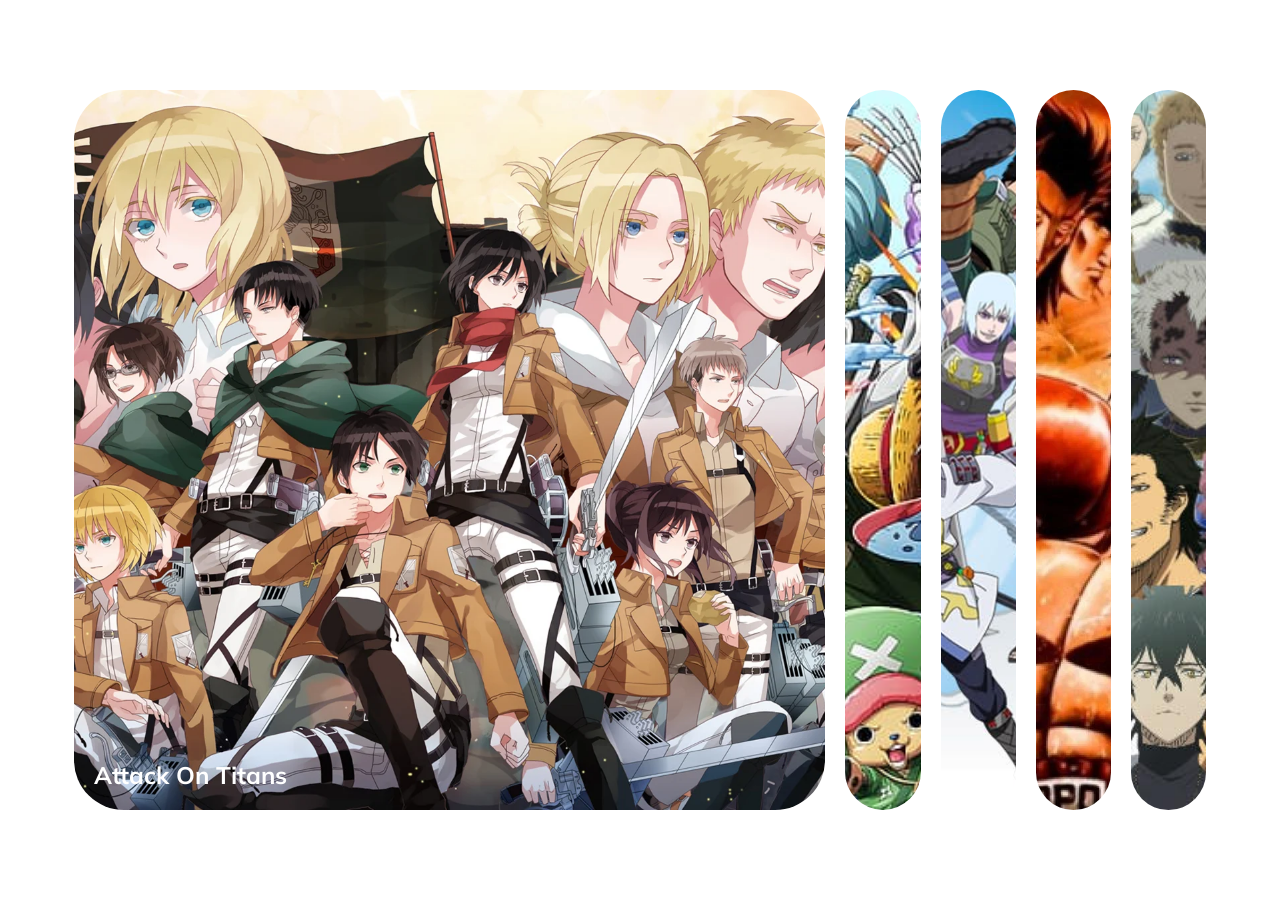
<file: 01 Expanding Cards/index.html>
<!DOCTYPE html>
<html lang="en">

<head>
    <meta charset="UTF-8">
    <meta http-equiv="X-UA-Compatible" content="IE=edge">
    <meta name="viewport" content="width=device-width, initial-scale=1.0">
    <link rel="stylesheet" href="style.css">
    <title>Expanding Cards</title>
</head>

<body>
    <div class="container">
        <div class="panel active" style="background-image: url('images/aot.webp');">
            <h3>Attack On Titans</h3>
        </div>
        <div class="panel" style="background-image: url('images/one\ piece.jpg');">
            <h3>One Piece</h3>
        </div>
        <div class="panel" style="background-image: url('images/naruto.jpg');">
            <h3>Naruto</h3>
        </div>
        <div class="panel" style="background-image: url('images/ippo.webp');">
            <h3>Hajime No Ippo</h3>
        </div>
        <div class="panel" style="background-image: url('images/black\ clover.jpg');">
            <h3>Black Clover</h3>
        </div>
    </div>

    <script src="script.js"></script>
</body>

</html>
</file>
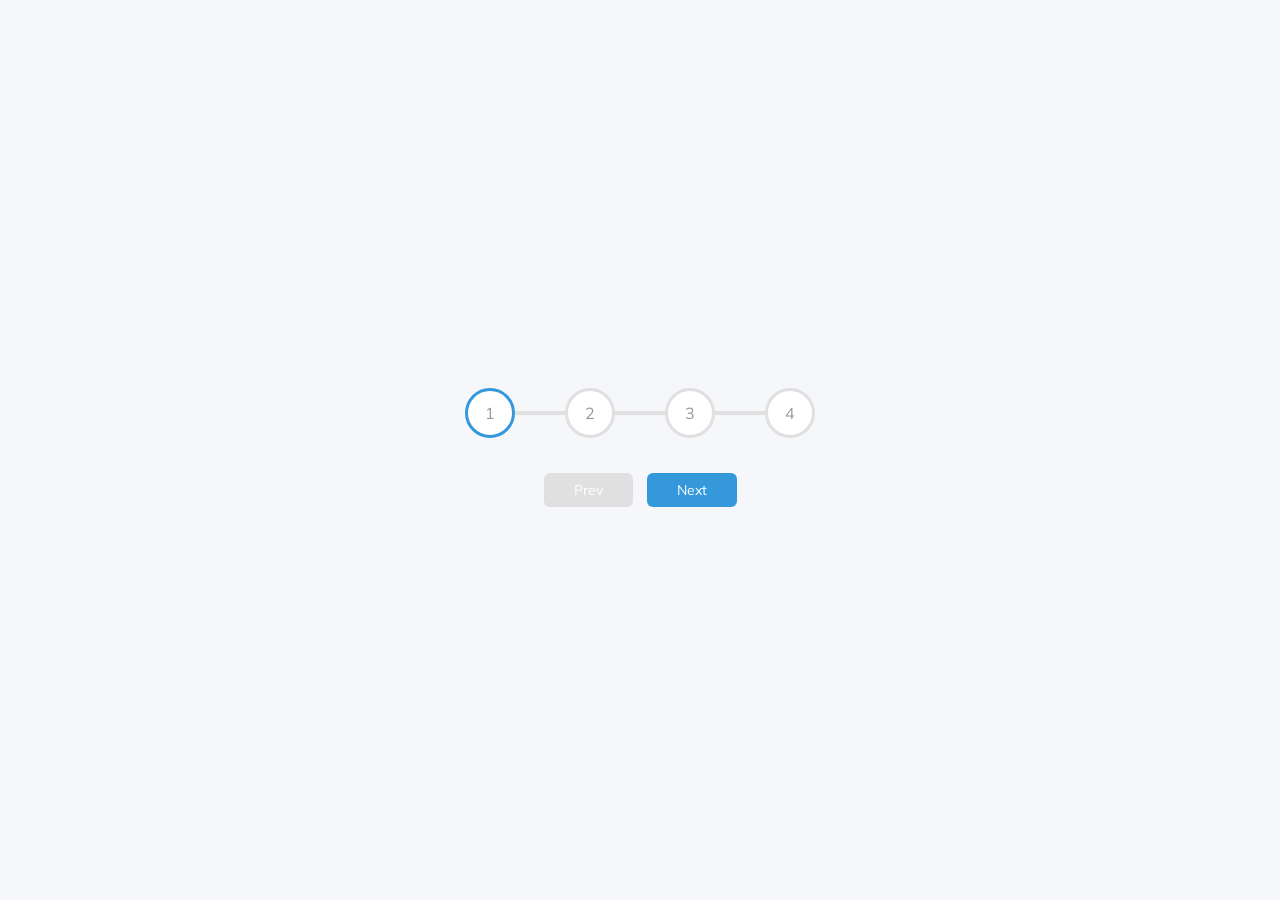
<file: 02 Progress Steps/index.html>
<!DOCTYPE html>
<html lang="en">

<head>
    <meta charset="UTF-8">
    <meta http-equiv="X-UA-Compatible" content="IE=edge">
    <meta name="viewport" content="width=device-width, initial-scale=1.0">
    <link rel="stylesheet" href="style.css">
    <title>Progress Steps</title>
</head>

<body>
    <div class="container">
        <div class="progress-container">
            <div class="progress" id="progress"></div>
            <div class="circle active">1</div>
            <div class="circle ">2</div>
            <div class="circle ">3</div>
            <div class="circle ">4</div>
        </div>
        <button class="btn" id="prev" disabled>Prev</button>
        <button class="btn" id="next">Next</button>
    </div>

    <script src="script.js"></script>
</body>

</html>
</file>
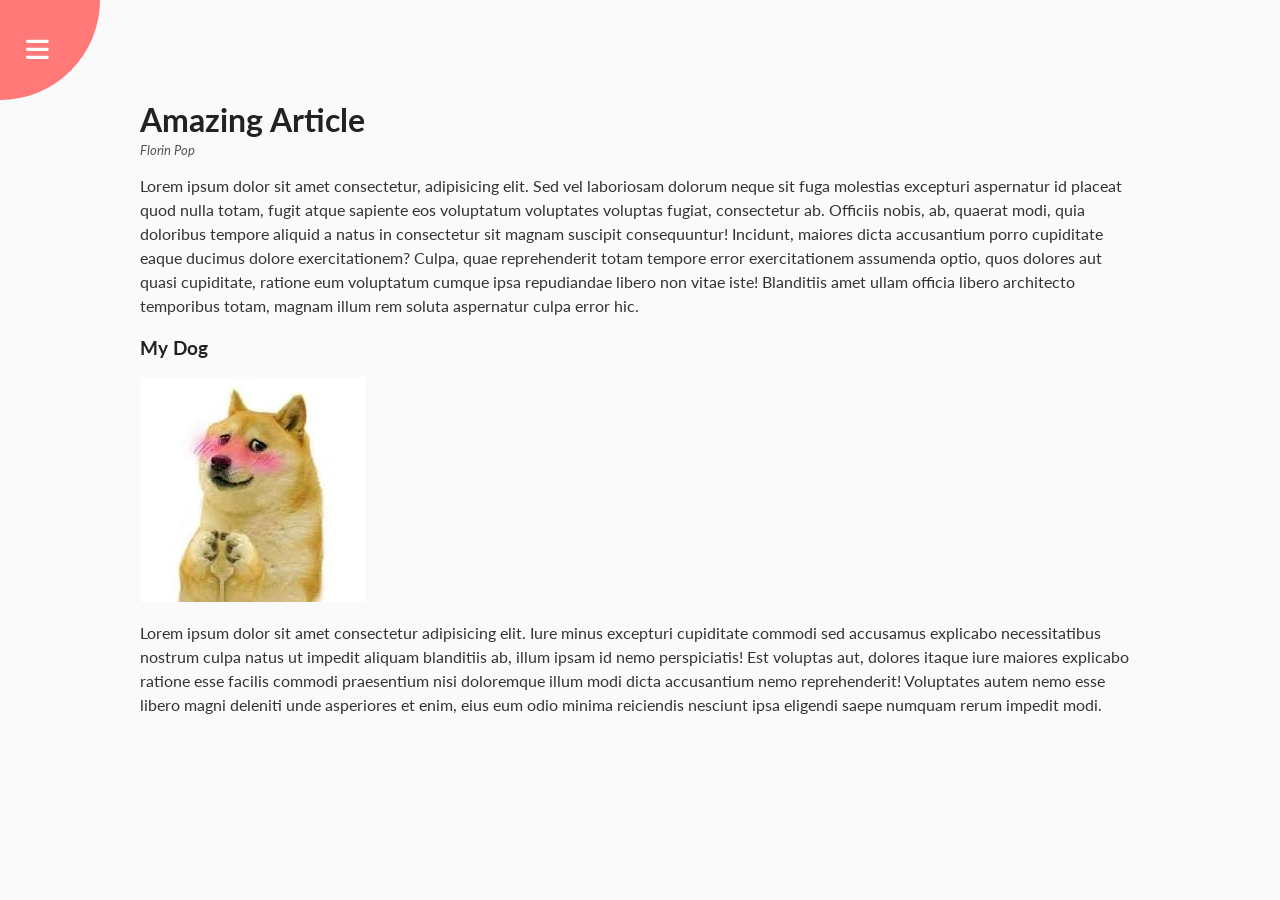
<file: 03 Rotating Navigation/index.html>
<!DOCTYPE html>
<html lang="en">

<head>
    <meta charset="UTF-8">
    <meta http-equiv="X-UA-Compatible" content="IE=edge">
    <meta name="viewport" content="width=device-width, initial-scale=1.0">
    <link rel="stylesheet" href="style.css">
    <link rel="stylesheet" href="https://cdnjs.cloudflare.com/ajax/libs/font-awesome/6.1.1/css/all.min.css"
        integrity="sha512-KfkfwYDsLkIlwQp6LFnl8zNdLGxu9YAA1QvwINks4PhcElQSvqcyVLLD9aMhXd13uQjoXtEKNosOWaZqXgel0g=="
        crossorigin="anonymous" referrerpolicy="no-referrer" />
    <title>Rotating Navigation</title>
</head>

<body>
    <div class="container">
        <div class="circle-container">
            <div class="circle">
                <button id="close">
                    <i class="fas fa-times"></i>
                </button>
                <button id="open">
                    <i class="fas fa-bars"></i>
                </button>
            </div>
        </div>

        <div class="content">
            <h1>Amazing Article</h1>
            <small>Florin Pop</small>
            <p>Lorem ipsum dolor sit amet consectetur, adipisicing elit. Sed vel laboriosam dolorum neque sit fuga
                molestias excepturi aspernatur id placeat quod nulla totam, fugit atque sapiente eos voluptatum
                voluptates voluptas fugiat, consectetur ab. Officiis nobis, ab, quaerat modi, quia doloribus tempore
                aliquid a natus in consectetur sit magnam suscipit consequuntur! Incidunt, maiores dicta accusantium
                porro cupiditate eaque ducimus dolore exercitationem? Culpa, quae reprehenderit totam tempore error
                exercitationem assumenda optio, quos dolores aut quasi cupiditate, ratione eum voluptatum cumque ipsa
                repudiandae libero non vitae iste! Blanditiis amet ullam officia libero architecto temporibus totam,
                magnam illum rem soluta aspernatur culpa error hic.</p>
            <h3>My Dog</h3>
            <img src="dog.jfif" alt="doggy">
            <p>Lorem ipsum dolor sit amet consectetur adipisicing elit. Iure minus excepturi cupiditate commodi sed
                accusamus explicabo necessitatibus nostrum culpa natus ut impedit aliquam blanditiis ab, illum ipsam id
                nemo perspiciatis! Est voluptas aut, dolores itaque iure maiores explicabo ratione esse facilis commodi
                praesentium nisi doloremque illum modi dicta accusantium nemo reprehenderit! Voluptates autem nemo esse
                libero magni deleniti unde asperiores et enim, eius eum odio minima reiciendis nesciunt ipsa eligendi
                saepe numquam rerum impedit modi.</p>
        </div>
    </div>

    <nav>
        <ul>
            <li><i class="fas fa-home"></i>Home</li>
            <li><i class="fas fa-user-alt"></i>About</li>
            <li><i class="fas fa-envelope"></i>Contact</li>
        </ul>
    </nav>

    <script src="script.js"></script>
</body>

</html>
</file>
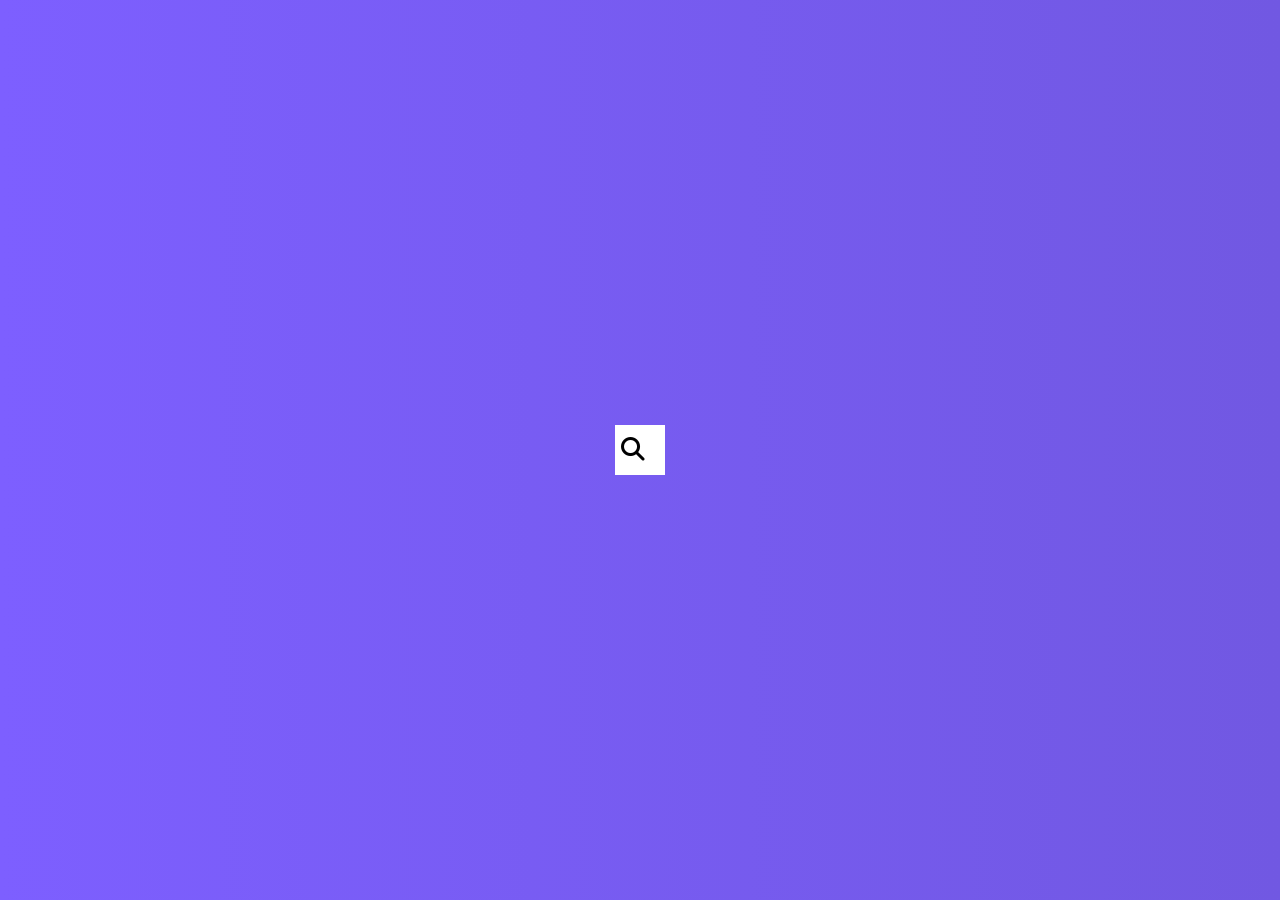
<file: 04 Hidden Search Widget/index.html>
<!DOCTYPE html>
<html lang="en">

<head>
    <meta charset="UTF-8">
    <meta http-equiv="X-UA-Compatible" content="IE=edge">
    <meta name="viewport" content="width=device-width, initial-scale=1.0">
    <link rel="stylesheet" href="style.css">
    <link rel="stylesheet" href="https://cdnjs.cloudflare.com/ajax/libs/font-awesome/6.1.1/css/all.min.css"
        integrity="sha512-KfkfwYDsLkIlwQp6LFnl8zNdLGxu9YAA1QvwINks4PhcElQSvqcyVLLD9aMhXd13uQjoXtEKNosOWaZqXgel0g=="
        crossorigin="anonymous" referrerpolicy="no-referrer" />
    <title>Hidden Search</title>
</head>

<body>
    <div class="search">
        <input type="text" class="input" placeholder="Search...">
        <button class="btn">
            <i class="fas fa-search"></i>
        </button>
    </div>

    <script src="script.js"></script>
</body>

</html>
</file>
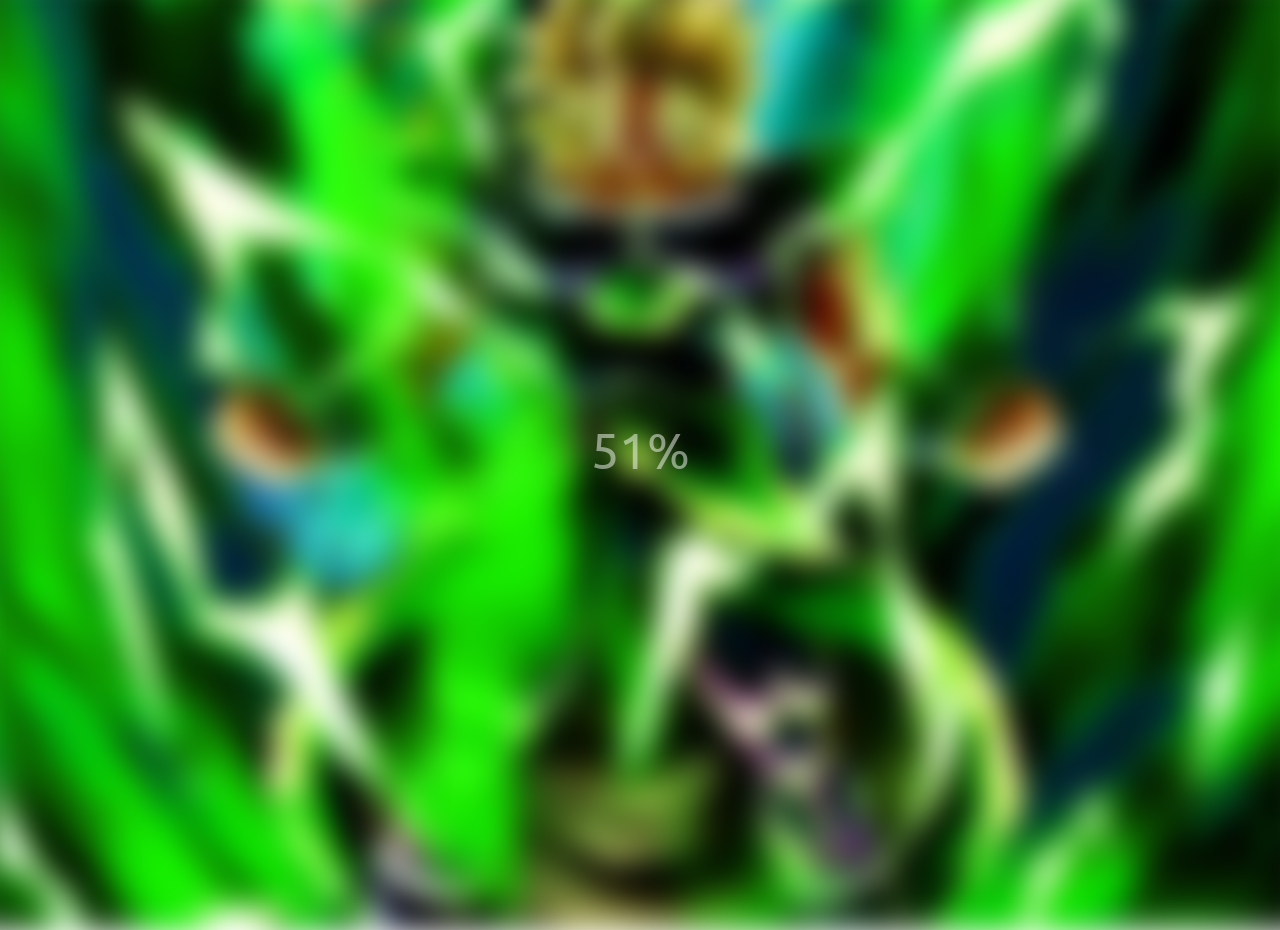
<file: 05 Blurry Loading/index.html>
<!DOCTYPE html>
<html lang="en">

<head>
    <meta charset="UTF-8">
    <meta http-equiv="X-UA-Compatible" content="IE=edge">
    <meta name="viewport" content="width=device-width, initial-scale=1.0">
    <link rel="stylesheet" href="style.css">
    <title>Blurry Loading</title>
</head>

<body>
    <section class="bg"></section>
    <div class="loading-text">0%</div>
    <script src="script.js"></script>
</body>

</html>
</file>
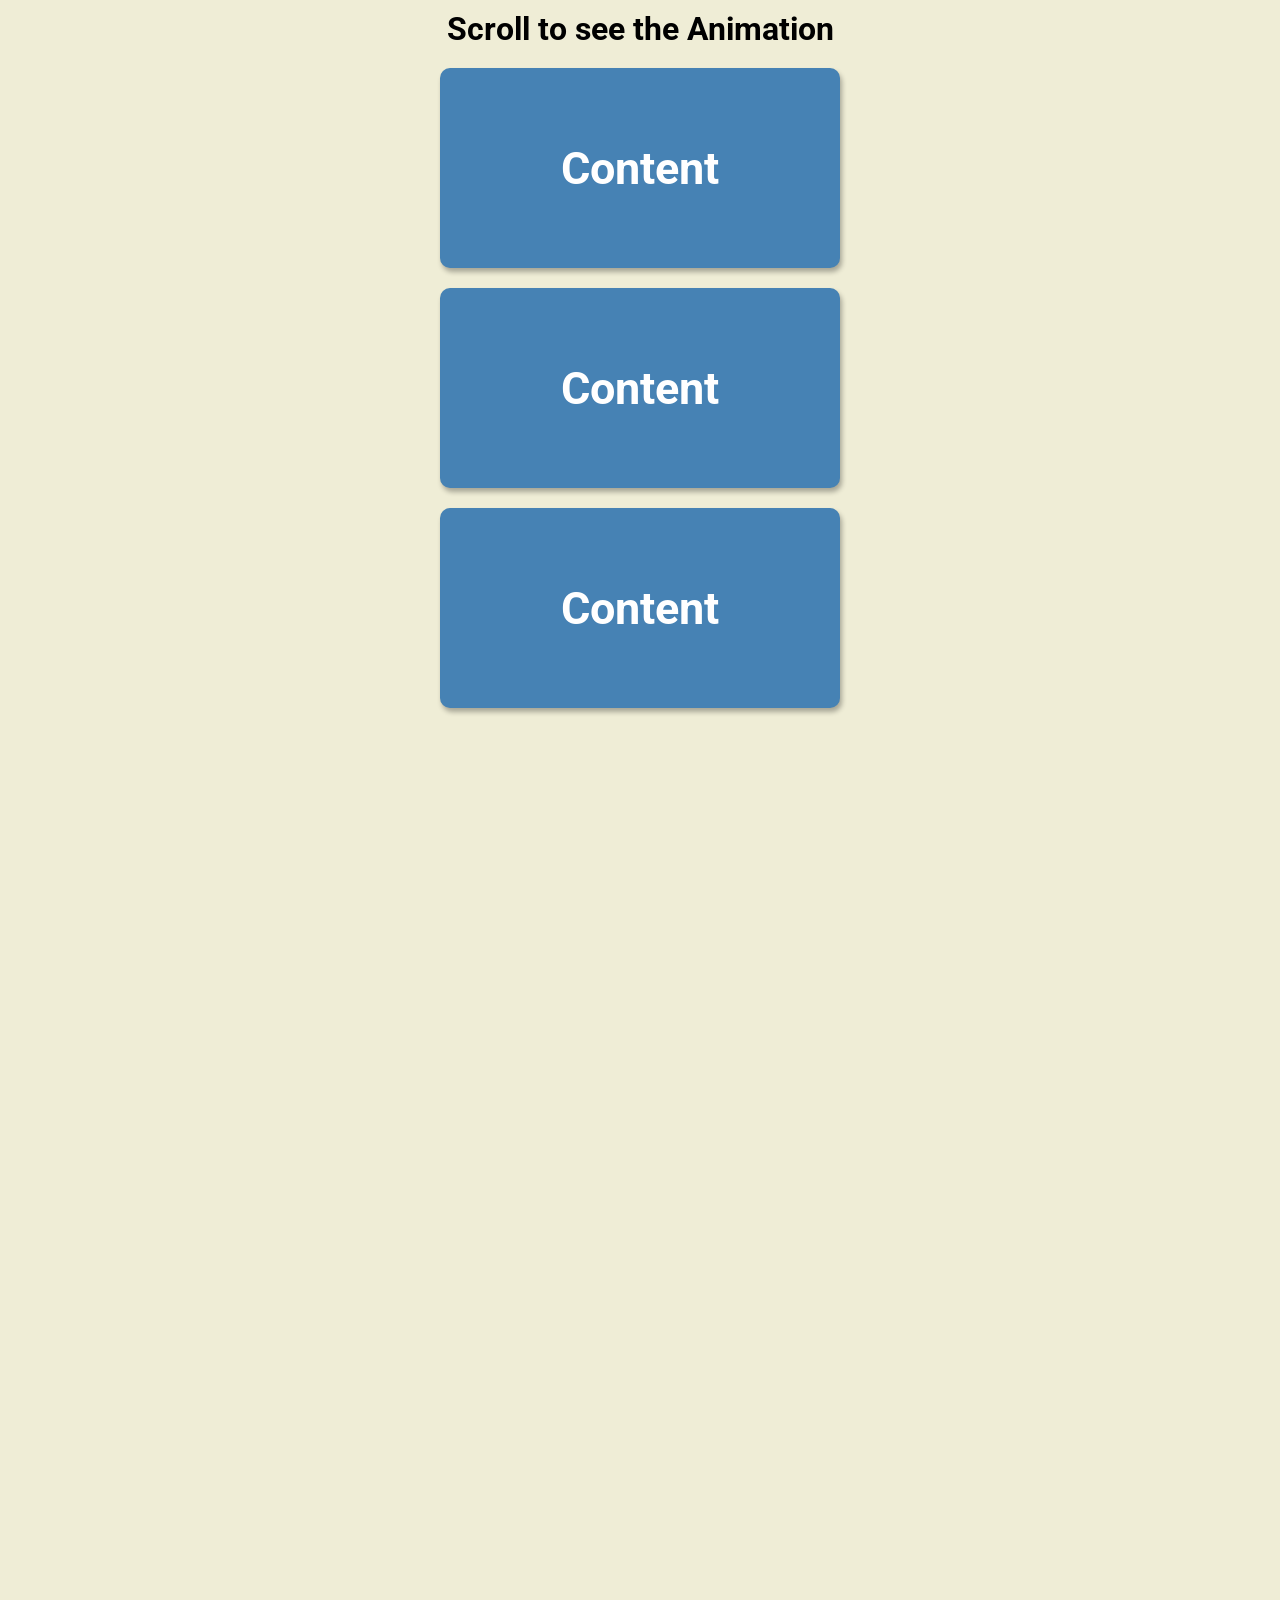
<file: 06 Scroll Animation/index.html>
<!DOCTYPE html>
<html lang="en">

<head>
    <meta charset="UTF-8">
    <meta http-equiv="X-UA-Compatible" content="IE=edge">
    <meta name="viewport" content="width=device-width, initial-scale=1.0">
    <link rel="stylesheet" href="style.css">
    <title>Scroll Animation</title>
</head>

<body>
    <h1>Scroll to see the Animation</h1>
    <div class="box">
        <h2>Content</h2>
    </div>
    <div class="box">
        <h2>Content</h2>
    </div>
    <div class="box">
        <h2>Content</h2>
    </div>
    <div class="box">
        <h2>Content</h2>
    </div>
    <div class="box">
        <h2>Content</h2>
    </div>
    <div class="box">
        <h2>Content</h2>
    </div>
    <div class="box">
        <h2>Content</h2>
    </div>
    <div class="box">
        <h2>Content</h2>
    </div>
    <div class="box">
        <h2>Content</h2>
    </div>
    <div class="box">
        <h2>Content</h2>
    </div>
    <div class="box">
        <h2>Content</h2>
    </div>
    <div class="box">
        <h2>Content</h2>
    </div>

    <script src="script.js"></script>
</body>

</html>
</file>
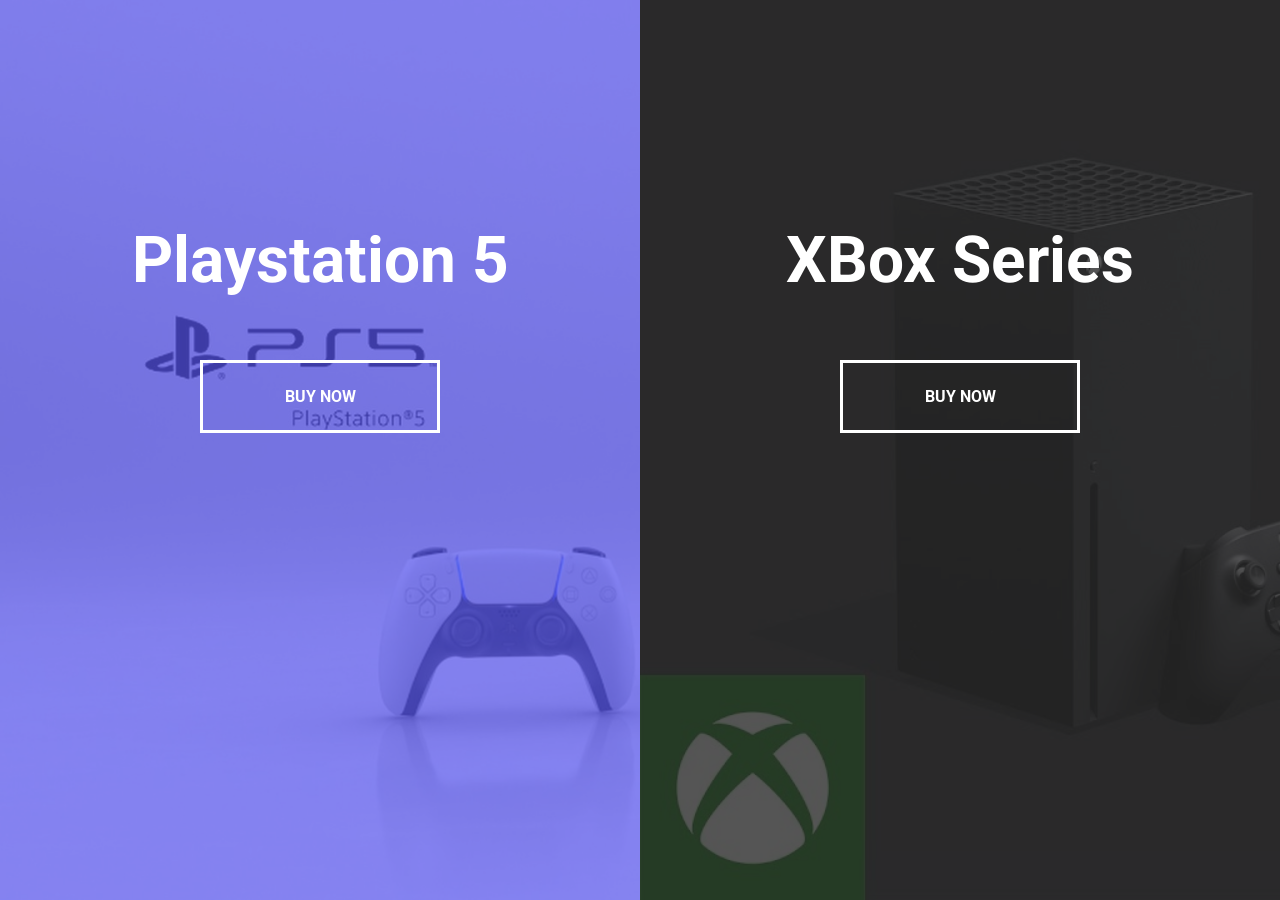
<file: 07 Split Landing Page/index.html>
<!DOCTYPE html>
<html lang="en">

<head>
    <meta charset="UTF-8">
    <meta http-equiv="X-UA-Compatible" content="IE=edge">
    <meta name="viewport" content="width=device-width, initial-scale=1.0">
    <link rel="stylesheet" href="style.css">
    <title>Split Landing Page</title>
</head>

<body>
    <div class="container">
        <div class="split left">
            <h1>Playstation 5</h1>
            <a href="#" class="btn">Buy Now</a>
        </div>
        <div class="split right">
            <h1>XBox Series</h1>
            <a href="#" class="btn">Buy Now</a>
        </div>
    </div>

    <script src="script.js"></script>
</body>

</html>
</file>
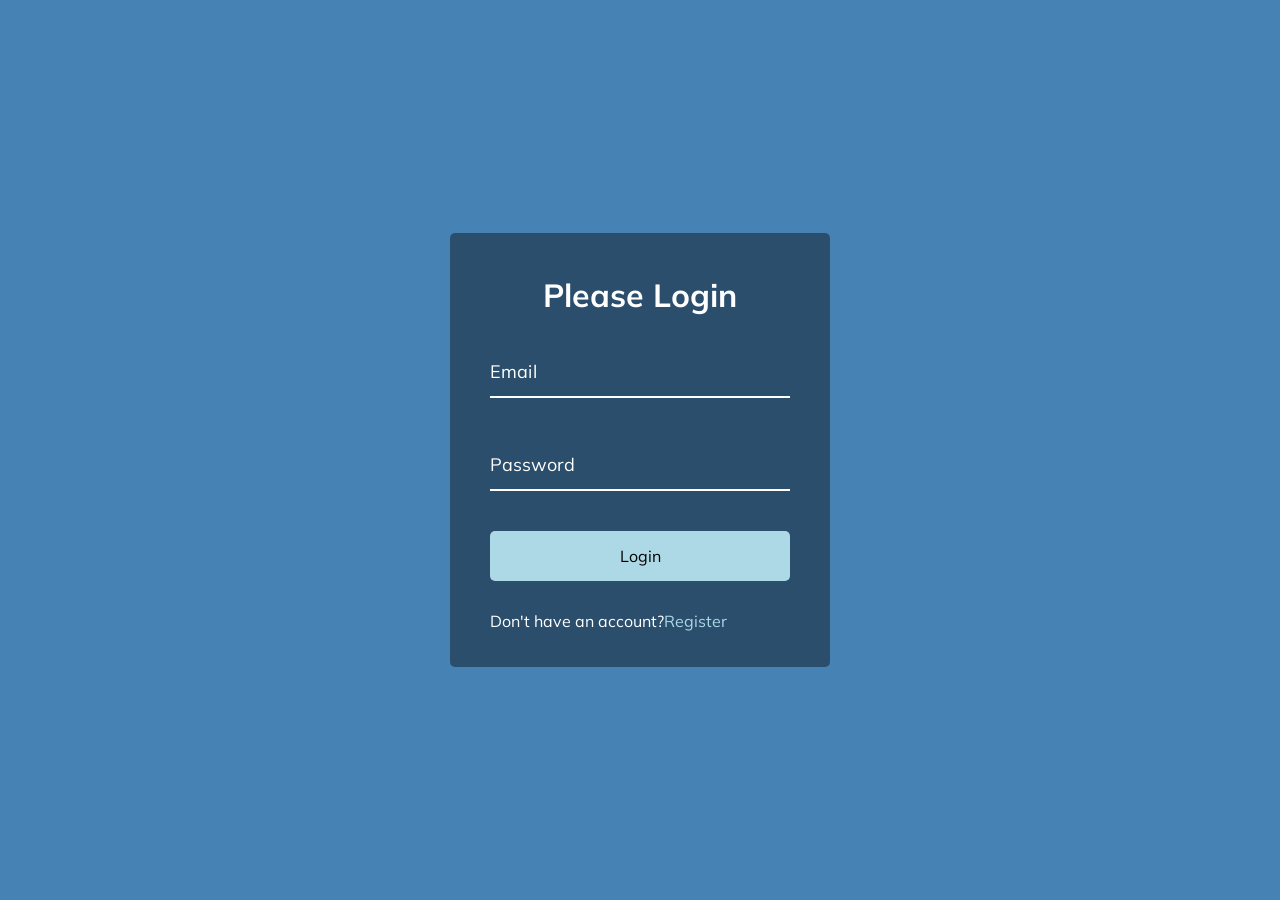
<file: 08 Form Wave/index.html>
<!DOCTYPE html>
<html lang="en">

<head>
    <meta charset="UTF-8">
    <meta http-equiv="X-UA-Compatible" content="IE=edge">
    <meta name="viewport" content="width=device-width, initial-scale=1.0">
    <link rel="stylesheet" href="style.css">
    <title>Form Input Wave</title>
</head>

<body>
    <div class="container">
        <h1>Please Login</h1>
        <form>
            <div class="form-control">
                <input type="text" required>
                <label>Email</label>
            </div>
            <div class="form-control">
                <input type="password" required>
                <label>Password</label>
            </div>

            <button class="btn">Login</button>
            <p class="text">Don't have an account?<a href="#">Register</a></p>
        </form>
    </div>

    <script src="script.js"></script>
</body>

</html>
</file>
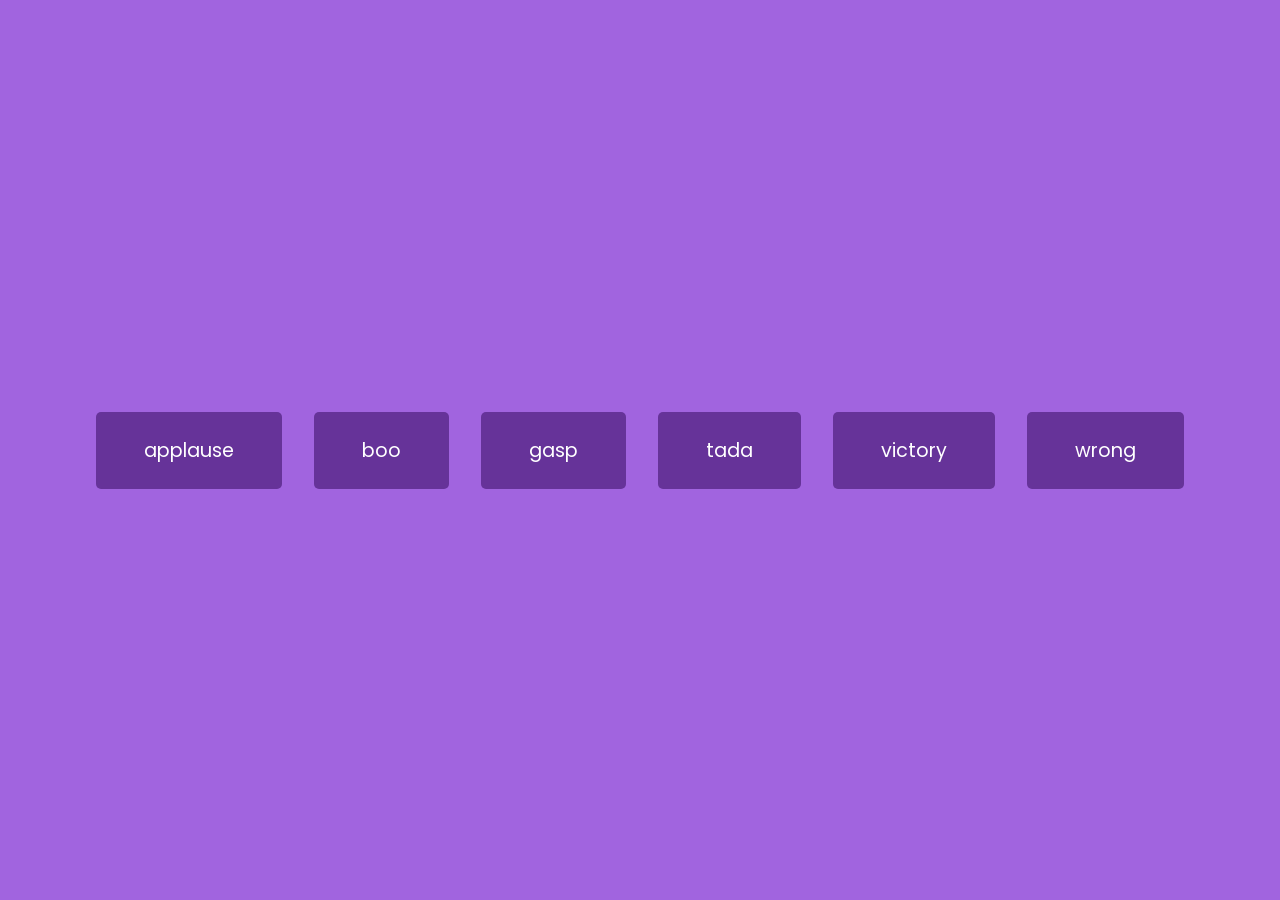
<file: 09 Sound Board/index.html>
<!DOCTYPE html>
<html lang="en">

<head>
    <meta charset="UTF-8">
    <meta http-equiv="X-UA-Compatible" content="IE=edge">
    <meta name="viewport" content="width=device-width, initial-scale=1.0">
    <link rel="stylesheet" href="style.css">
    <title>Sound Board</title>
</head>

<body>
    <audio src="sounds/applause.mp3" id="applause"></audio>
    <audio src="sounds/boo.mp3" id="boo"></audio>
    <audio src="sounds/gasp.mp3" id="gasp"></audio>
    <audio src="sounds/tada.mp3" id="tada"></audio>
    <audio src="sounds/victory.mp3" id="victory"></audio>
    <audio src="sounds/wrong.mp3" id="wrong"></audio>

    <div id="buttons"></div>

    <script src="script.js"></script>
</body>

</html>
</file>
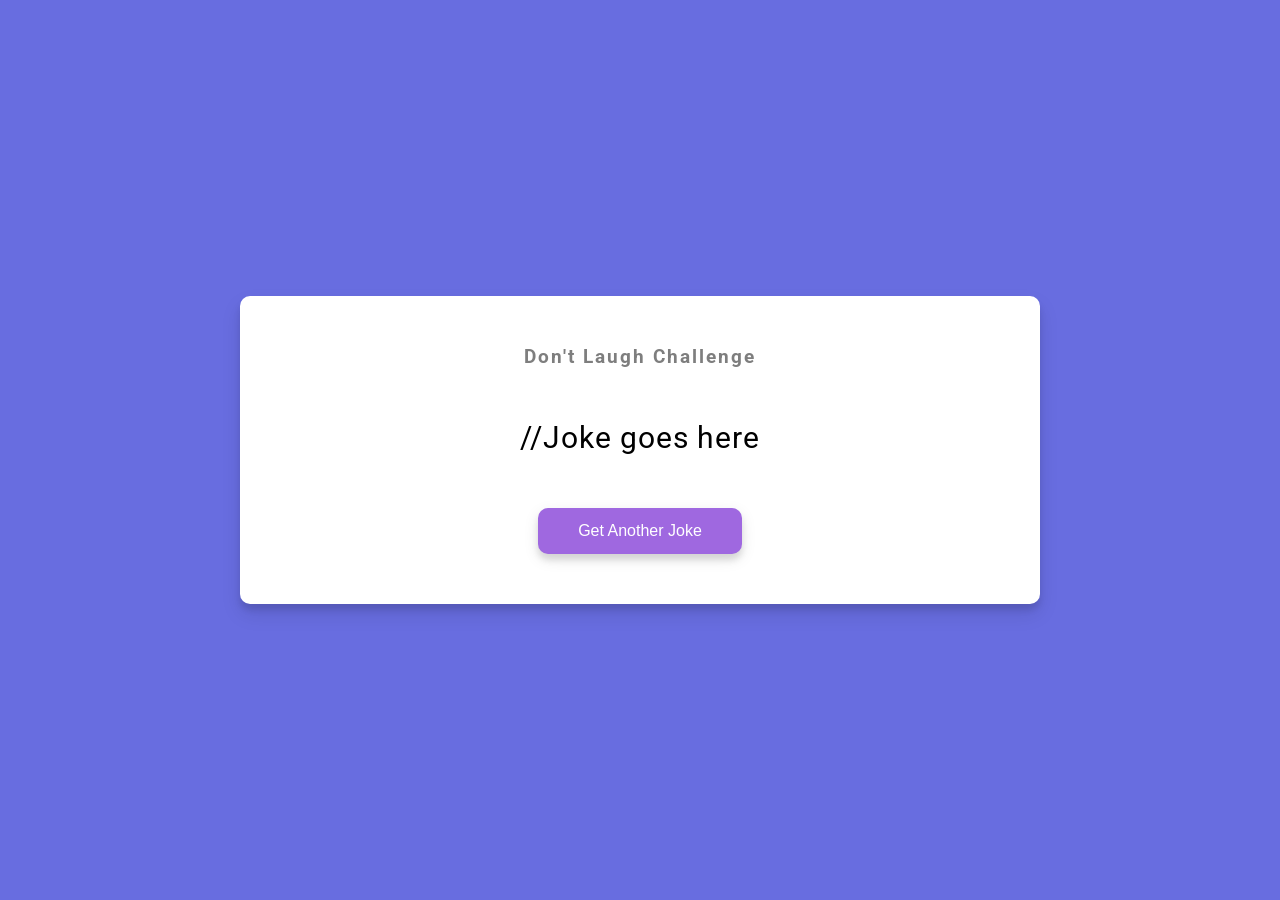
<file: 10 Dad Jokes/index.html>
<!DOCTYPE html>
<html lang="en">

<head>
    <meta charset="UTF-8">
    <meta http-equiv="X-UA-Compatible" content="IE=edge">
    <meta name="viewport" content="width=device-width, initial-scale=1.0">
    <link rel="stylesheet" href="style.css">
    <title>Dad Jokes</title>
</head>

<body>
    <div class="container">
        <h3>Don't Laugh Challenge</h3>
        <div id="joke" class="joke">//Joke goes here</div>
        <button id="jokeBtn" class="btn">Get Another Joke</button>
    </div>
    <script src="script.js"></script>
</body>

</html>
</file>
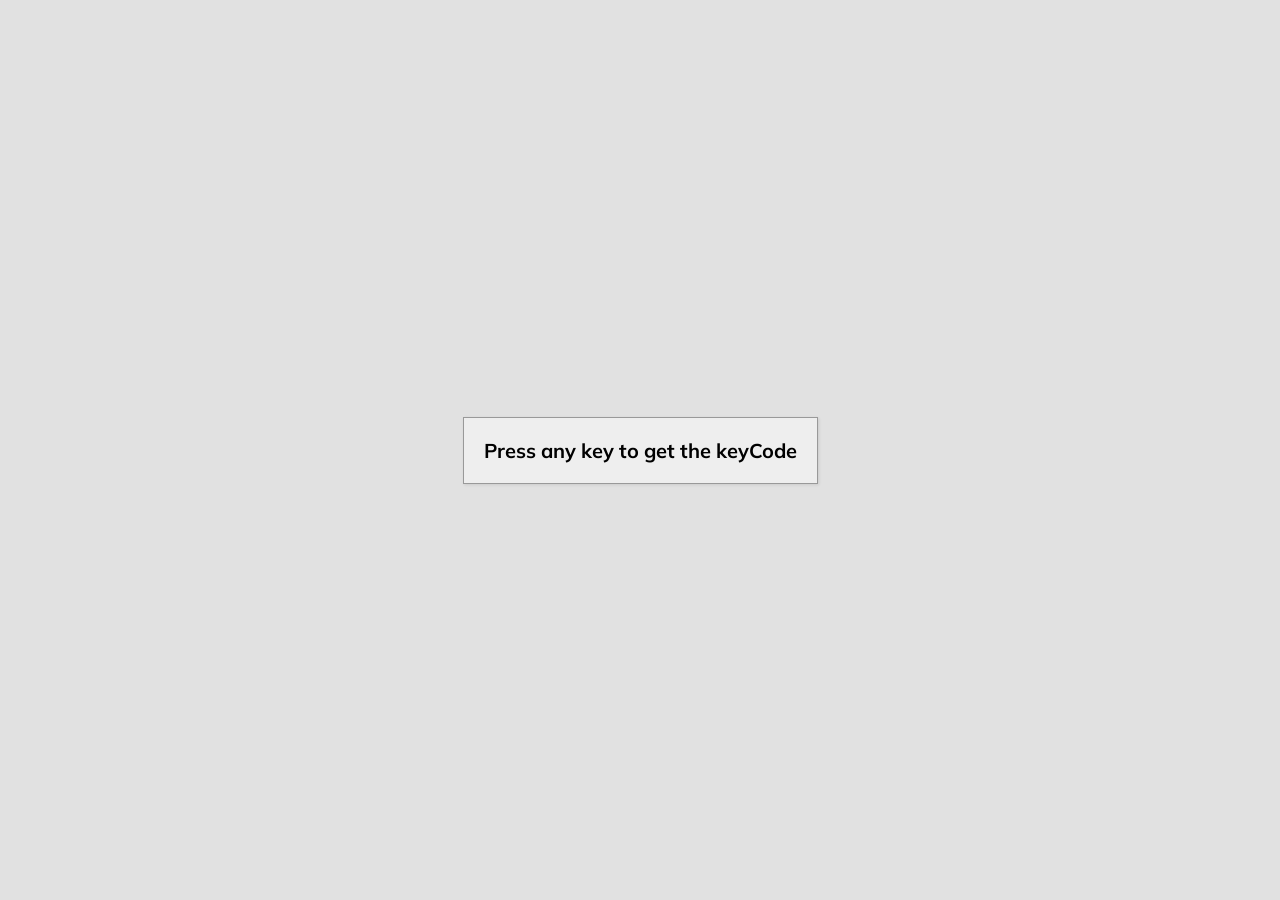
<file: 11 Event Key Codes/index.html>
<!DOCTYPE html>
<html lang="en">

<head>
    <meta charset="UTF-8">
    <meta http-equiv="X-UA-Compatible" content="IE=edge">
    <meta name="viewport" content="width=device-width, initial-scale=1.0">
    <link rel="stylesheet" href="style.css">
    <title>Event KeyCodes</title>
</head>

<body>
    <div id="insert">
        <div class="key">
            Press any key to get the keyCode
        </div>
    </div>
    <script src="script.js"></script>
</body>

</html>
</file>
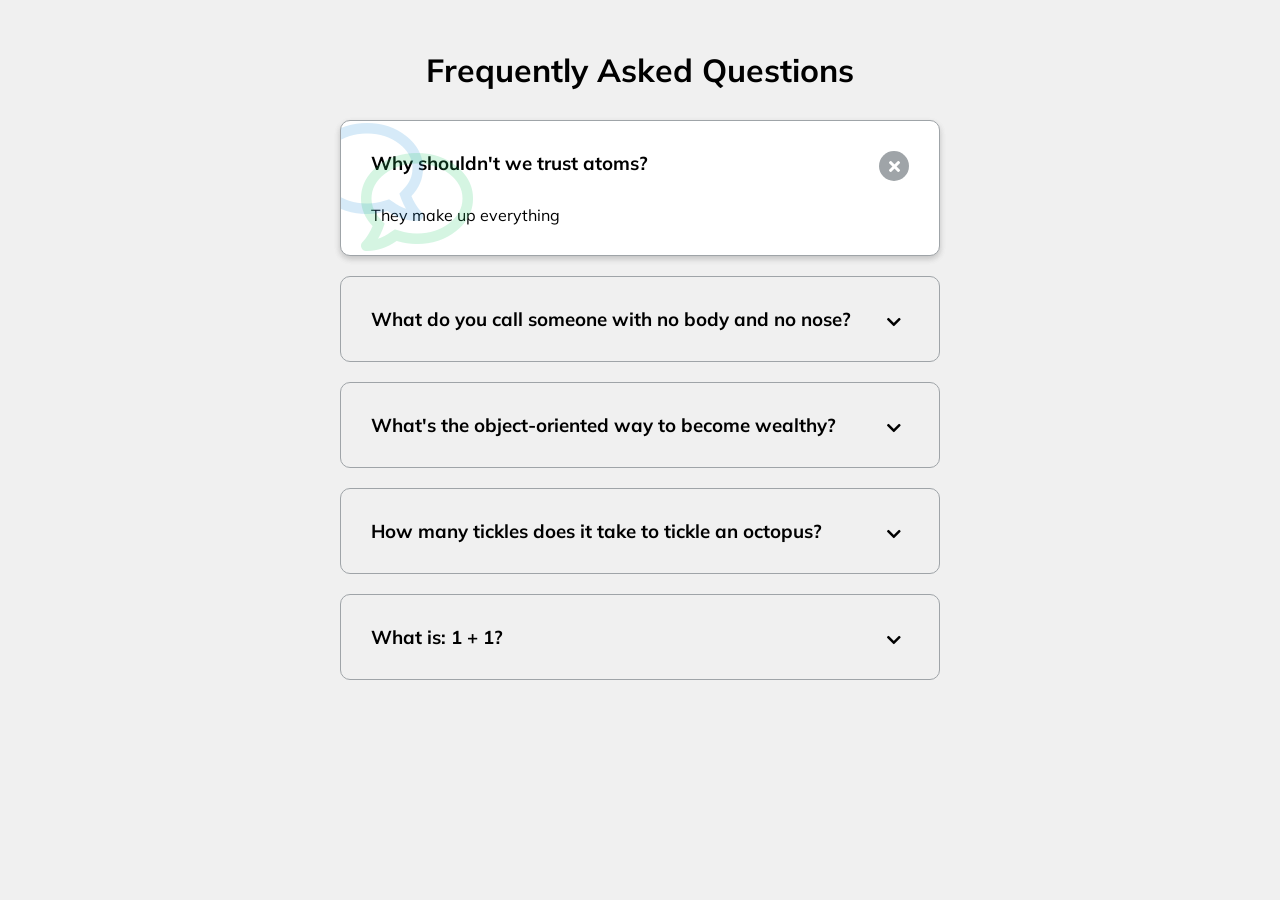
<file: 12 FAQ Collapse/index.html>
<!DOCTYPE html>
<html lang="en">

<head>
    <meta charset="UTF-8" />
    <meta name="viewport" content="width=device-width, initial-scale=1.0" />
    <link rel="stylesheet" href="https://cdnjs.cloudflare.com/ajax/libs/font-awesome/5.14.0/css/all.min.css"
        integrity="sha512-1PKOgIY59xJ8Co8+NE6FZ+LOAZKjy+KY8iq0G4B3CyeY6wYHN3yt9PW0XpSriVlkMXe40PTKnXrLnZ9+fkDaog=="
        crossorigin="anonymous" />
    <link rel="stylesheet" href="style.css" />
    <title>FAQ</title>
</head>

<body>
    <h1>Frequently Asked Questions</h1>
    <div class="faq-container">
        <div class="faq active">
            <h3 class="faq-title">
                Why shouldn't we trust atoms?
            </h3>

            <p class="faq-text">
                They make up everything
            </p>

            <button class="faq-toggle">
                <i class="fas fa-chevron-down"></i>
                <i class="fas fa-times"></i>
            </button>
        </div>

        <div class="faq">
            <h3 class="faq-title">
                What do you call someone with no body and no nose?
            </h3>
            <p class="faq-text">
                Nobody knows.
            </p>
            <button class="faq-toggle">
                <i class="fas fa-chevron-down"></i>
                <i class="fas fa-times"></i>
            </button>
        </div>

        <div class="faq">
            <h3 class="faq-title">
                What's the object-oriented way to become wealthy?
            </h3>
            <p class="faq-text">
                Inheritance.
            </p>
            <button class="faq-toggle">
                <i class="fas fa-chevron-down"></i>
                <i class="fas fa-times"></i>
            </button>
        </div>

        <div class="faq">
            <h3 class="faq-title">
                How many tickles does it take to tickle an octopus?
            </h3>
            <p class="faq-text">
                Ten-tickles!
            </p>
            <button class="faq-toggle">
                <i class="fas fa-chevron-down"></i>
                <i class="fas fa-times"></i>
            </button>
        </div>

        <div class="faq">
            <h3 class="faq-title">
                What is: 1 + 1?
            </h3>
            <p class="faq-text">
                Depends on who are you asking.
            </p>
            <button class="faq-toggle">
                <i class="fas fa-chevron-down"></i>
                <i class="fas fa-times"></i>
            </button>
        </div>
    </div>
    <script src="script.js"></script>
</body>

</html>
</file>
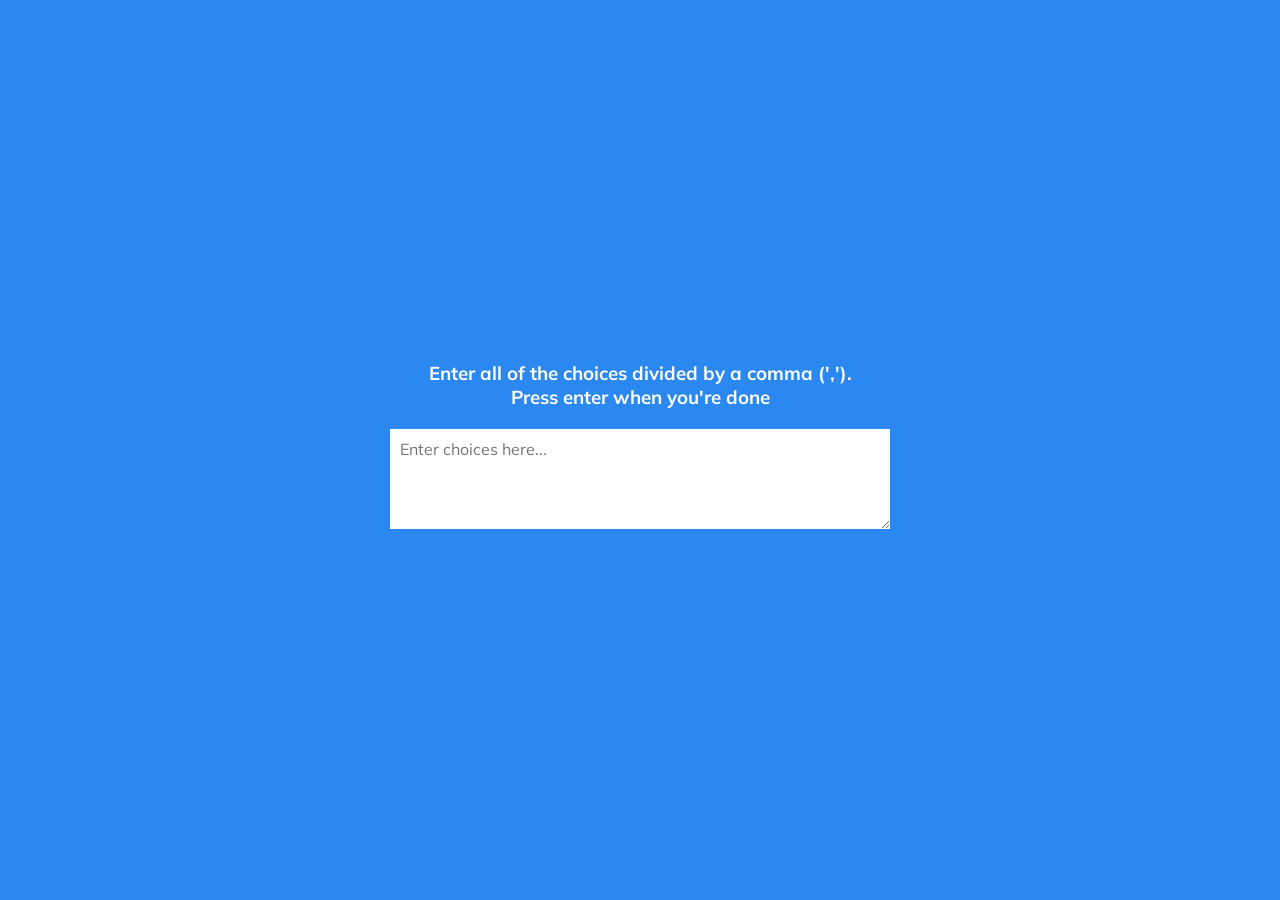
<file: 13 Random Choice Picker/index.html>
<!DOCTYPE html>
<html lang="en">

<head>
    <meta charset="UTF-8" />
    <meta name="viewport" content="width=device-width, initial-scale=1.0" />
    <link rel="stylesheet" href="style.css" />
    <title>Random Choice Picker</title>
</head>

<body>
    <div class="container">
        <h3>Enter all of the choices divided by a comma (','). <br> Press enter when you're done</h3>
        <textarea placeholder="Enter choices here..." id="textarea"></textarea>

        <div id="tags"></div>
    </div>

    <script src="script.js"></script>
</body>

</html>
</file>
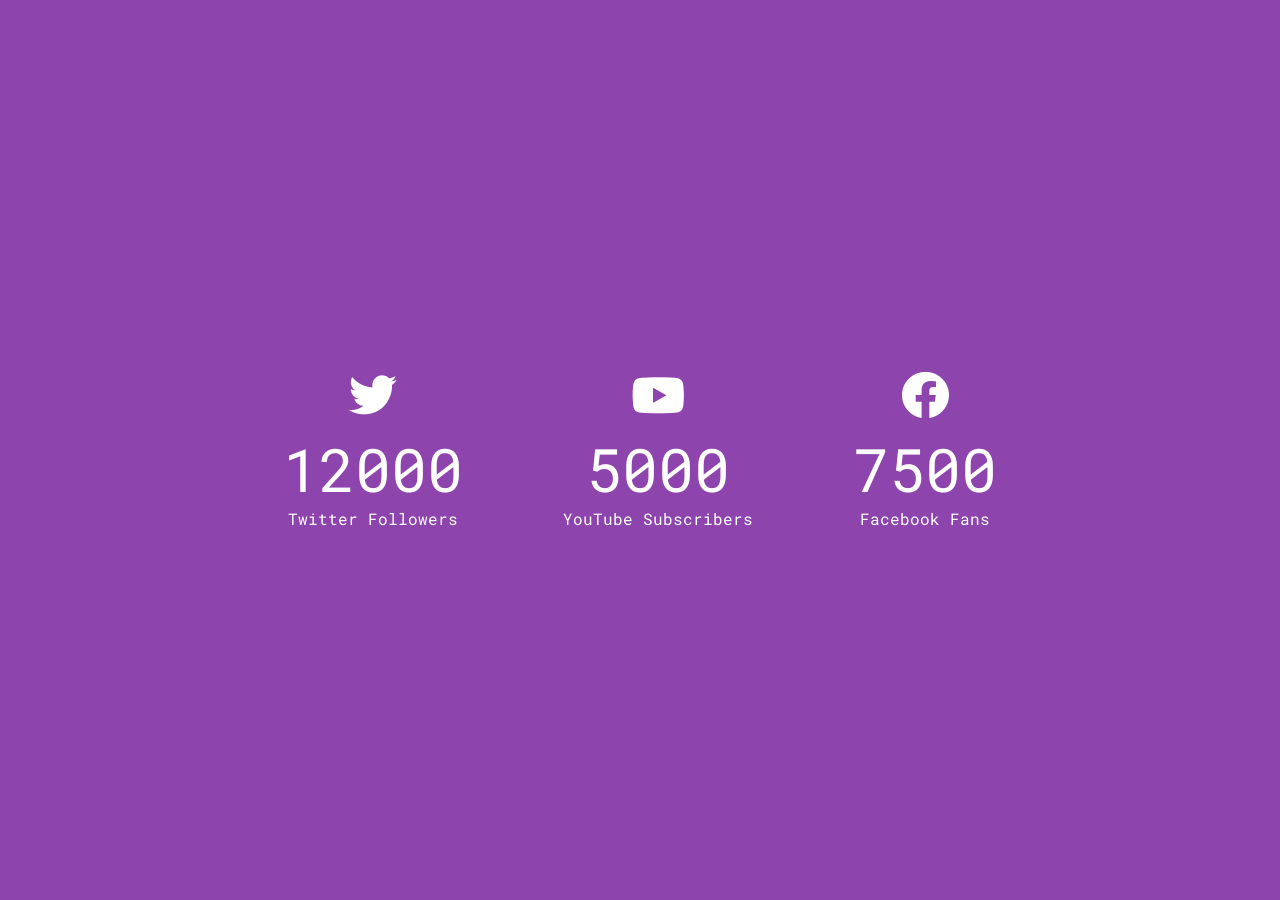
<file: 15 Increementing Counter/index.html>
<!DOCTYPE html>
<html lang="en">

<head>
    <meta charset="UTF-8" />
    <meta name="viewport" content="width=device-width, initial-scale=1.0" />
    <link rel="stylesheet" href="https://cdnjs.cloudflare.com/ajax/libs/font-awesome/5.14.0/css/all.min.css"
        integrity="sha512-1PKOgIY59xJ8Co8+NE6FZ+LOAZKjy+KY8iq0G4B3CyeY6wYHN3yt9PW0XpSriVlkMXe40PTKnXrLnZ9+fkDaog=="
        crossorigin="anonymous" />
    <link rel="stylesheet" href="style.css" />
    <title>Increment Counter</title>
</head>

<body>
    <div class="counter-container">
        <i class="fab fa-twitter fa-3x"></i>
        <div class="counter" data-target="12000"></div>
        <span>Twitter Followers</span>
    </div>

    <div class="counter-container">
        <i class="fab fa-youtube fa-3x"></i>
        <div class="counter" data-target="5000"></div>
        <span>YouTube Subscribers</span>
    </div>

    <div class="counter-container">
        <i class="fab fa-facebook fa-3x"></i>
        <div class="counter" data-target="7500"></div>
        <span>Facebook Fans</span>
    </div>
    <script src="script.js"></script>
</body>

</html>
</file>
<file: 01 Expanding Cards/style.css>
@import url('https://fonts.googleapis.com/css2?family=Muli:wght@400;700&display=swap');

*{
    box-sizing: border-box;
}

body{
    font-family: 'Muli',sans-serif;
    display: flex;
    align-items: center;
    justify-content: center;
    height: 100vh;
    overflow: hidden;
    margin: 0;
}

.container{
    display: flex;
    width: 90vw;
}

.panel{
    background-size: auto 100%;
    background-position: center;
    background-repeat: no-repeat;
    height: 80vh;
    border-radius: 50px;
    color: #fff;
    cursor: pointer;
    flex: 0.5;
    margin: 10px;
    position: relative;
    transition: flex 0.7s ease-in;
}

.panel h3{
    font-size: 24px;
    position: absolute;
    bottom: 20px;
    left: 20px;
    margin: 0;
    opacity: 0;
}

.panel.active{
    flex: 5;
}

.panel.active h3{
    opacity: 1;
    transition: opacity 0.3s ease-in 0.4s;
}

@media(max-width: 480px){
    .container{
        width: 100vw;
    }
    .panel:nth-of-type(4)
    .panel:nth-of-type(5){
        display: none;
    }
}
</file>
<file: 02 Progress Steps/style.css>
@import url('https://fonts.googleapis.com/css2?family=Muli&display=swap');

:root{
    --line-border-fill: #3498db;
    --line-border-empty: #e0e0e0;
}

*{
    box-sizing: border-box;
}

body{
    background-color: #f6f7fb;
    font-family: 'Muli',sans-serif;
    display: flex;
    align-items: center;
    justify-content: center;
    height: 100vh;
    overflow: hidden;
    margin: 0;
}

.container{
    text-align: center;
}

.progress-container{
    display: flex;
    justify-content: space-between;
    position: relative;
    margin-bottom: 30px;
    max-width: 100%;
    width: 350px;
}

.progress-container::before{
    content: '';
    background-color: var(--line-border-empty);
    position: absolute;
    top: 50%;
    left: 0;
    transform: translateY(-50%);
    height: 4px;
    width: 100%;
    z-index: -1;
}


.progress{
    background-color: var(--line-border-fill);
    position: absolute;
    top: 50%;
    left: 0;
    transform: translateY(-50%);
    height: 4px;
    width: 0%;
    z-index: -1;
    transition: 0.4s ease;
}

.circle{
    background-color: #fff;
    color: #999;
    border-radius: 50%;
    height: 50px;
    width: 50px;
    display: flex;
    align-items: center;
    justify-content: center;
    border: 3px solid var(--line-border-empty);
    transition: 0.4s ease;
}

.circle.active{
    border-color: var(--line-border-fill);
}

.btn{
    background-color: var(--line-border-fill);
    color: #fff;
    border: 0;
    border-radius: 6px;
    cursor: pointer;
    font-family: inherit;
    padding: 8px 30px;
    margin: 5px;
    font-size: 14px;
}

.btn:active{
    transform: scale(.98);
}

.btn:focus{
    outline: 0;
}

.btn:disabled{
    background-color: var(--line-border-empty);
    cursor: not-allowed;
}
</file>
<file: 03 Rotating Navigation/style.css>
@import url('https://fonts.googleapis.com/css2?family=Lato&display=swap');

* {
    box-sizing: border-box;
}

body {
    font-family: 'Lato', sans-serif;
    background-color: #333;
    color: #222;
    overflow-x: hidden;
    margin: 0;
}

.container {
    background-color: #fafafa;
    transform-origin: top left;
    transition: transform 0.5s linear;
    width: 100vw;
    min-height: 100vh;
    padding: 50px;
}

.container.show-nav {
    transform: rotate(-20deg);
}

.circle-container {
    position: fixed;
    top: -100px;
    left: -100px;
}

.circle {
    background-color: #ff7979;
    height: 200px;
    width: 200px;
    border-radius: 50%;
    position: relative;
    transition: transform 0.5s linear;
}

.container.show-nav .circle {
    transform: rotate(-70deg);
}

.circle button {
    cursor: pointer;
    position: absolute;
    top: 50%;
    left: 50%;
    height: 100px;
    background: transparent;
    border: 0;
    font-size: 26px;
    color: #fff;
}

.circle button:focus {
    outline: none;
}

.circle button#open {
    left: 60%;
}

.circle button#close {
    top: 60%;
    transform: rotate(90deg);
    transform-origin: top left;
}

.container.show-nav+nav li {
    transform: translateX(0);
    transition-delay: 0.3s;
}

nav {
    position: fixed;
    bottom: 40px;
    left: 0;
    z-index: 100;
}

nav ul {
    list-style-type: none;
    padding-left: 30px;
}

nav ul li {
    text-transform: uppercase;
    color: #fff;
    margin: 40px 0;
    transform: translateX(-100%);
    transition: transform 0.4s ease-in;
}

nav ul li i {
    font-size: 20px;
    margin-right: 10px;
}

nav ul li+li {
    margin-left: 15px;
    transform: translateX(-150%);
}

nav ul li+li+li {
    margin-left: 30px;
    transform: translateX(-200%);
}

.content img {
    max-width: 100%;
}

.content {
    max-width: 1000px;
    margin: 50px auto;
}

.content h1 {
    margin: 0;
}

.content small {
    color: #555;
    font-style: italic;
}

.content p {
    color: #333;
    line-height: 1.5;
}
</file>
<file: 04 Hidden Search Widget/style.css>
@import url('https://fonts.googleapis.com/css2?family=Roboto:wght@400;700&display=swap');

* {
    box-sizing: border-box;
}

body {
    background-image: linear-gradient(90deg, #7d5fff, #7158e2);
    font-family: 'Roboto', sans-serif;
    display: flex;
    align-items: center;
    justify-content: center;
    height: 100vh;
    overflow: hidden;
    margin: 0;
}

.search {
    position: relative;
    height: 50px;
}

.search .input {
    background-color: #fff;
    border: 0;
    font-size: 18px;
    padding: 15px;
    height: 50px;
    width: 50px;
    transition: width 0.3s ease;
}

.btn {
    background-color: #fff;
    border: 0;
    cursor: pointer;
    font-size: 24px;
    position: absolute;
    top: 0;
    left: 0;
    height: 50px;
    transition: transform 0.3s ease;
}

.btn:focus,
.input:focus {
    outline: none;
}

.search.active .input {
    width: 200px;
}

.search.active .btn {
    transform: translateX(198px);
}
</file>
<file: 05 Blurry Loading/style.css>
@import url('https://fonts.googleapis.com/css2?family=Ubuntu');

* {
    box-sizing: border-box;
}

body {
    font-family: 'Ubuntu', sans-serif;
    display: flex;
    align-items: center;
    justify-content: center;
    height: 100vh;
    overflow: hidden;
    margin: 0;
}

.bg {
    background: url('dbz4.jpg') no-repeat center center/cover;
    position: absolute;
    top: -30px;
    left: -30px;
    width: calc(100vw + 60px);
    height: calc(100vh + 60px);
    z-index: -1;
    filter: blur(30px);
}

.loading-text {
    font-size: 50px;
    color: #fff;
}
</file>
<file: 06 Scroll Animation/style.css>
@import url('https://fonts.googleapis.com/css2?family=Roboto:wght@400;700&display=swap');

* {
    box-sizing: border-box;
}

body {
    background-color: #efedd6;
    font-family: 'Roboto', sans-serif;
    display: flex;
    flex-direction: column;
    align-items: center;
    justify-content: center;
    margin: 0;
    overflow-x: hidden;
}

h1 {
    margin: 10px;
}

.box {
    background-color: steelblue;
    color: #fff;
    display: flex;
    align-items: center;
    justify-content: center;
    width: 400px;
    height: 200px;
    margin: 10px;
    border-radius: 10px;
    box-shadow: 2px 4px 5px rgba(0, 0, 0, 0.3);
    transform: translateX(400%);
    transition: transform 0.4s ease;
}

.box:nth-of-type(even) {
    transform: translateX(-400%);
}

.box.show {
    transform: translateX(0);
}

.box h2 {
    font-size: 45px;
}
</file>
<file: 07 Split Landing Page/style.css>
@import url('https://fonts.googleapis.com/css2?family=Roboto:wght@400;700&display=swap');

:root {
    --left-bg-color: rgba(87, 84, 236, 0.7);
    --right-bg-color: rgba(43, 43, 43, 0.8);
    --left-btn-hover-color: rgba(87, 84, 236, 1);
    --right-btn-hover-color: rgba(28, 122, 28, 1);
    --hover-width: 75%;
    --other-width: 25%;
    --speed: 1000ms;
}

* {
    box-sizing: border-box;
}

body {
    font-family: 'Roboto', sans-serif;
    height: 100vh;
    overflow: hidden;
    margin: 0;
}

h1 {
    font-size: 4rem;
    color: #fff;
    position: absolute;
    left: 50%;
    top: 20%;
    transform: translateX(-50%);
    white-space: nowrap;
}

.btn {
    position: absolute;
    display: flex;
    align-items: center;
    justify-content: center;
    left: 50%;
    top: 40%;
    transform: translateX(-50%);
    text-decoration: none;
    color: #fff;
    border: #fff solid 0.2rem;
    font-size: 1rem;
    font-weight: bold;
    text-transform: uppercase;
    width: 15rem;
    padding: 1.5rem;
}

.split.left .btn:hover {
    background-color: var(--left-btn-hover-color);
    border-color: var(--left-btn-hover-color);
}

.split.right .btn:hover {
    background-color: var(--right-btn-hover-color);
    border-color: var(--right-btn-hover-color);
}

.container {
    position: relative;
    width: 100%;
    height: 100%;
    background: #333;
}

.split {
    position: absolute;
    width: 50%;
    height: 100%;
    overflow: hidden;
}

.split.left {
    left: 0;
    background: url('ps.jpg');
    background-repeat: no-repeat;
    background-size: cover;
}

.split.left::before {
    content: '';
    position: absolute;
    width: 100%;
    height: 100%;
    background-color: var(--left-bg-color);
}

.split.right {
    right: 0;
    background: url('xbox.jpg');
    background-repeat: no-repeat;
    background-size: cover;
}

.split.right::before {
    content: '';
    position: absolute;
    width: 100%;
    height: 100%;
    background-color: var(--right-bg-color);
}

.split.right,
.split.left,
.split.right::before,
.split.left::before {
    transition: all var(--speed) ease-in-out;
}

.hover-left .left {
    width: var(--hover-width);
}

.hover-left .right {
    width: var(--other-width);
}

.hover-right .right {
    width: var(--hover-width);
}

.hover-right .left {
    width: var(--other-width);
}

@media (max-width:800px) {
    h1 {
        font-size: 2rem;
        top: 30%;
    }

    .btn {
        padding: 1.2rem;
        width: 12rem;
    }
}
</file>
<file: 08 Form Wave/style.css>
@import url('https://fonts.googleapis.com/css?family=Muli&display=swap');

* {
    box-sizing: border-box;
}

body {
    background-color: steelblue;
    color: #fff;
    font-family: 'Muli', sans-serif;
    display: flex;
    flex-direction: column;
    align-items: center;
    justify-content: center;
    height: 100vh;
    overflow: hidden;
    margin: 0;
}

.container {
    background-color: rgba(0, 0, 0, 0.4);
    padding: 20px 40px;
    border-radius: 5px;
}

.container h1 {
    text-align: center;
    margin-bottom: 30px;
}

.container a {
    text-decoration: none;
    color: lightblue;
}

.btn {
    cursor: pointer;
    display: inline-block;
    width: 100%;
    background: lightblue;
    padding: 15px;
    font-family: inherit;
    font-size: 16px;
    border: 0;
    border-radius: 5px;
}

.btn:focus {
    outline: 0;
}

.btn:active {
    transform: scale(0.98);
}

.text {
    margin-top: 30px;
}

.form-control {
    position: relative;
    margin: 20px 0 40px;
    width: 300px;
}

.form-control input {
    background-color: transparent;
    border: 0;
    border-bottom: 2px solid #fff;
    display: block;
    width: 100%;
    padding: 15px 0;
    font-size: 18px;
    color: #fff;
}

.form-control input:focus,
.form-control input:valid {
    outline: 0;
    border-bottom-color: lightblue;
}

.form-control label {
    position: absolute;
    top: 15px;
    left: 0;
    pointer-events: none;
}

.form-control label span {
    display: inline-block;
    font-size: 18px;
    min-width: 5px;
    transition: 0.3s cubic-bezier(0.68, -0.55, 0.265, 1.55);
}

.form-control input:focus+label span,
.form-control input:valid+label span {
    color: lightblue;
    transform: translateY(-30px);
}
</file>
<file: 09 Sound Board/style.css>
@import url('https://fonts.googleapis.com/css2?family=Poppins:wght@200;400&display=swap');

* {
    box-sizing: border-box;
}

body {
    background-color: rgb(161, 100, 223);
    font-family: 'Poppins', sans-serif;
    display: flex;
    flex-wrap: wrap;
    align-items: center;
    justify-content: center;
    text-align: center;
    height: 100vh;
    overflow: hidden;
    margin: 0;
}

.btn {
    background-color: rebeccapurple;
    border-radius: 5px;
    border: none;
    color: #fff;
    margin: 1rem;
    padding: 1.5rem 3rem;
    font-size: 1.2rem;
    font-family: inherit;
    cursor: pointer;
}

.btn:hover {
    opacity: 0.9;
}

.btn:focus {
    outline: none;
}
</file>
<file: 10 Dad Jokes/style.css>
@import url('https://fonts.googleapis.com/css2?family=Roboto:wght@400;700&display=swap');

* {
    box-sizing: border-box;
}

body {
    background-color: #686de0;
    font-family: 'Roboto', sans-serif;
    display: flex;
    flex-direction: column;
    align-items: center;
    justify-content: center;
    height: 100vh;
    overflow: hidden;
    margin: 0;
    padding: 20px;
}

.container {
    background-color: #fff;
    border-radius: 10px;
    box-shadow: 0 10px 20px rgba(0, 0, 0, 0.1), 0 6px 6px rgba(0, 0, 0, 0.1);
    padding: 50px 20px;
    text-align: center;
    max-width: 100%;
    width: 800px;
}

h3 {
    margin: 0;
    opacity: 0.5;
    letter-spacing: 2px;
}

.joke {
    font-size: 30px;
    letter-spacing: 1px;
    line-height: 40px;
    margin: 50px auto;
    max-width: 600px;
}

.btn {
    background-color: #9f68e0;
    color: #fff;
    border: 0;
    border-radius: 10px;
    box-shadow: 0 5px 15px rgba(0, 0, 0, 0.1), 0 6px 6px rgba(0, 0, 0, 0.1);
    padding: 14px 40px;
    font-size: 16px;
    cursor: pointer;
}

.btn:active {
    transform: scale(0.98);
}

.btn:focus {
    outline: 0;
}
</file>
<file: 11 Event Key Codes/style.css>
@import url('https://fonts.googleapis.com/css?family=Muli&display=swap');

* {
    box-sizing: border-box;
}

body {
    background-color: #e1e1e1;
    font-family: 'Muli', sans-serif;
    display: flex;
    align-items: center;
    justify-content: center;
    text-align: center;
    height: 100vh;
    overflow: hidden;
    margin: 0;
}

.key {
    border: 1px solid #999;
    background-color: #eee;
    box-shadow: 1px 1px 3px rgba(0, 0, 0, 0.1);
    display: inline-flex;
    align-items: center;
    font-size: 20px;
    font-weight: bold;
    padding: 20px;
    flex-direction: column;
    margin: 10px;
    min-width: 150px;
    position: relative;
}

.key small {
    position: absolute;
    top: -24px;
    left: 0;
    text-align: center;
    width: 100%;
    color: #555;
    font-size: 14px;
}

@media(max-width:768px) {
    .key {
        margin: 10px 0px;
    }
}
</file>
<file: 12 FAQ Collapse/style.css>
@import url('https://fonts.googleapis.com/css?family=Muli&display=swap');

* {
    box-sizing: border-box;
}

body {
    font-family: 'Muli', sans-serif;
    background-color: #f0f0f0;
}

h1 {
    margin: 50px 0 30px;
    text-align: center;
}

.faq-container {
    max-width: 600px;
    margin: 0 auto;
}

.faq {
    background-color: transparent;
    border: 1px solid #9fa4a8;
    border-radius: 10px;
    margin: 20px 0;
    padding: 30px;
    position: relative;
    overflow: hidden;
    transition: 0.3s ease;
}

.faq.active {
    background-color: #fff;
    box-shadow: 0 3px 6px rgba(0, 0, 0, 0.1), 0 3px 6px rgba(0, 0, 0, 0.1);
}

.faq.active::before,
.faq.active::after {
    content: '\f075';
    font-family: 'Font Awesome 5 Free';
    color: #2ecc71;
    font-size: 7rem;
    position: absolute;
    opacity: 0.2;
    top: 20px;
    left: 20px;
    z-index: 0;
}

.faq.active::before {
    color: #3498db;
    top: -10px;
    left: -30px;
    transform: rotateY(180deg);
}

.faq-title {
    margin: 0 35px 0 0;
}

.faq-text {
    display: none;
    margin: 30px 0 0;
}

.faq.active .faq-text {
    display: block;
}

.faq-toggle {
    background-color: transparent;
    border: 0;
    border-radius: 50%;
    cursor: pointer;
    display: flex;
    align-items: center;
    justify-content: center;
    font-size: 16px;
    padding: 0;
    position: absolute;
    top: 30px;
    right: 30px;
    height: 30px;
    width: 30px;
}

.faq-toggle:focus {
    outline: 0;
}

.faq-toggle .fa-times {
    display: none;
}

.faq.active .faq-toggle .fa-times {
    color: #fff;
    display: block;
}

.faq.active .faq-toggle .fa-chevron-down {
    display: none;
}

.faq.active .faq-toggle {
    background-color: #9fa4a8;
}
</file>
<file: 13 Random Choice Picker/style.css>
@import url('https://fonts.googleapis.com/css?family=Muli&display=swap');

* {
    box-sizing: border-box;
}

body {
    background-color: #2b88f0;
    font-family: 'Muli', sans-serif;
    display: flex;
    flex-direction: column;
    align-items: center;
    justify-content: center;
    height: 100vh;
    overflow: hidden;
    margin: 0;
}

h3 {
    color: #fff;
    margin: 10px 0 20px;
    text-align: center;
}

.container {
    width: 500px;
}

textarea {
    border: none;
    display: block;
    width: 100%;
    height: 100px;
    font-family: inherit;
    padding: 10px;
    margin: 0 0 20px;
    font-size: 16px;
}

textarea:focus {
    outline: none;
}

.tag {
    background-color: #f0932b;
    color: #fff;
    border-radius: 50px;
    padding: 10px 20px;
    margin: 0 5px 10px 0;
    font-size: 14px;
    display: inline-block;
}

.tag.highlight {
    background-color: #273c75;
}
</file>
<file: 15 Increementing Counter/style.css>
@import url('https://fonts.googleapis.com/css?family=Roboto+Mono&display=swap');

* {
    box-sizing: border-box;
}

body {
    background-color: #8e44ad;
    color: #fff;
    font-family: 'Roboto Mono', sans-serif;
    display: flex;
    align-items: center;
    justify-content: center;
    height: 100vh;
    overflow: hidden;
    margin: 0;
}

.counter-container {
    display: flex;
    flex-direction: column;
    justify-content: center;
    text-align: center;
    margin: 30px 50px;
}

.counter {
    font-size: 60px;
    margin-top: 10px;
}

@media (max-width: 580px) {
    body {
        flex-direction: column;
    }
}
</file>
